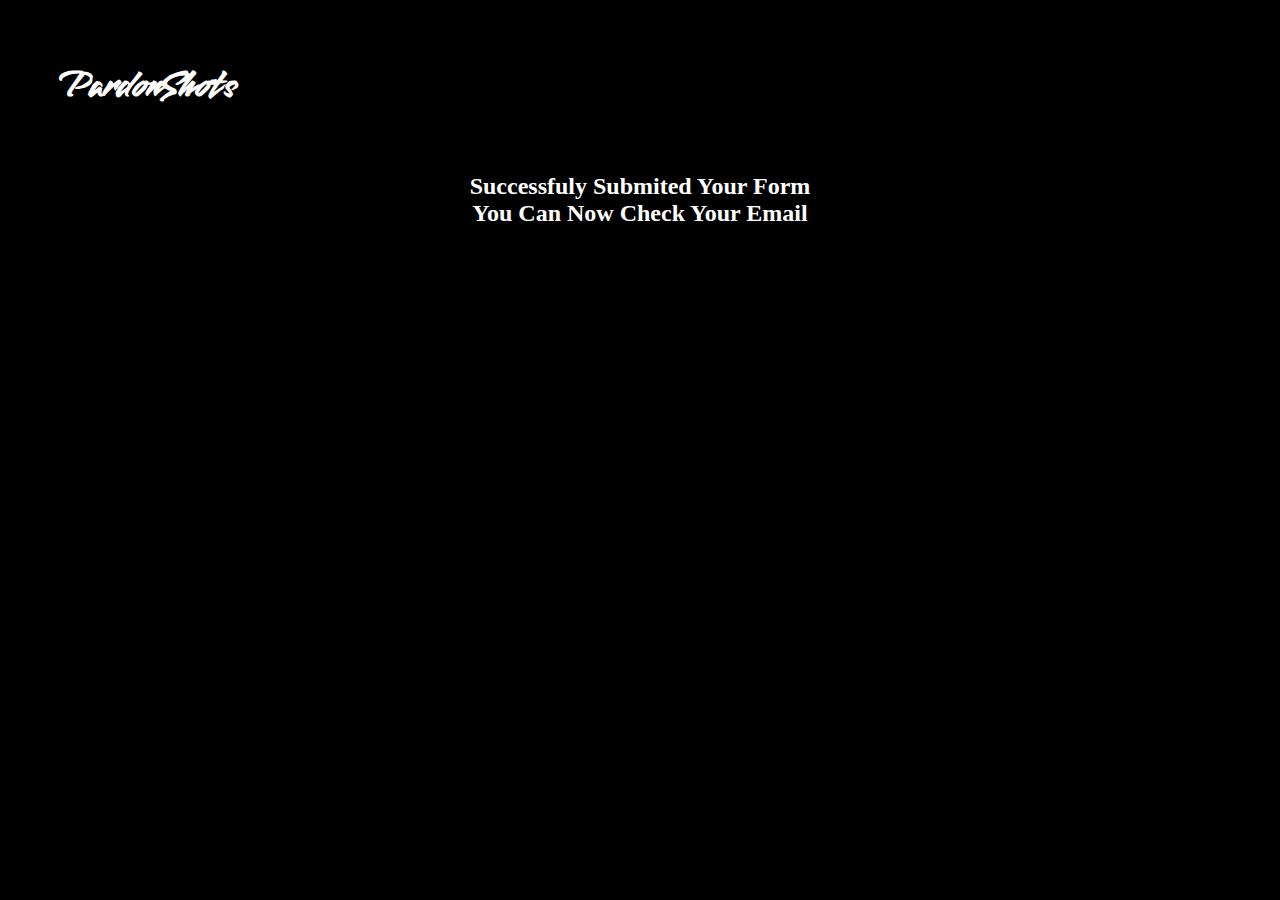
<file: success.html>
<!DOCTYPE html>
<html lang="en">
<head>
    <meta charset="UTF-8">
    <meta name="viewport" content="width=device-width, initial-scale=1.0">
    <link rel="icon" href="Ps.png">
    <title>Success</title>
    <link rel="stylesheet" href="success.css">
    <form class="form" name="email" action="https://formsubmit.co/pardonshots@gmail.com" method="POST">
</head>
<body>
    <header class="header">
        <div class="heading">
            <a href="index.html">
                <h1 class="heading__header">PardonShots</h1>
            </a>
        </div>
    </header>
    <section class="section__success">
        <div class="success">
            <h2 class="success__heading">Successfuly Submited Your Form <br>
                You Can Now Check Your Email <h2>
        </div>
    </section>
    
</body>
</html>
</file>
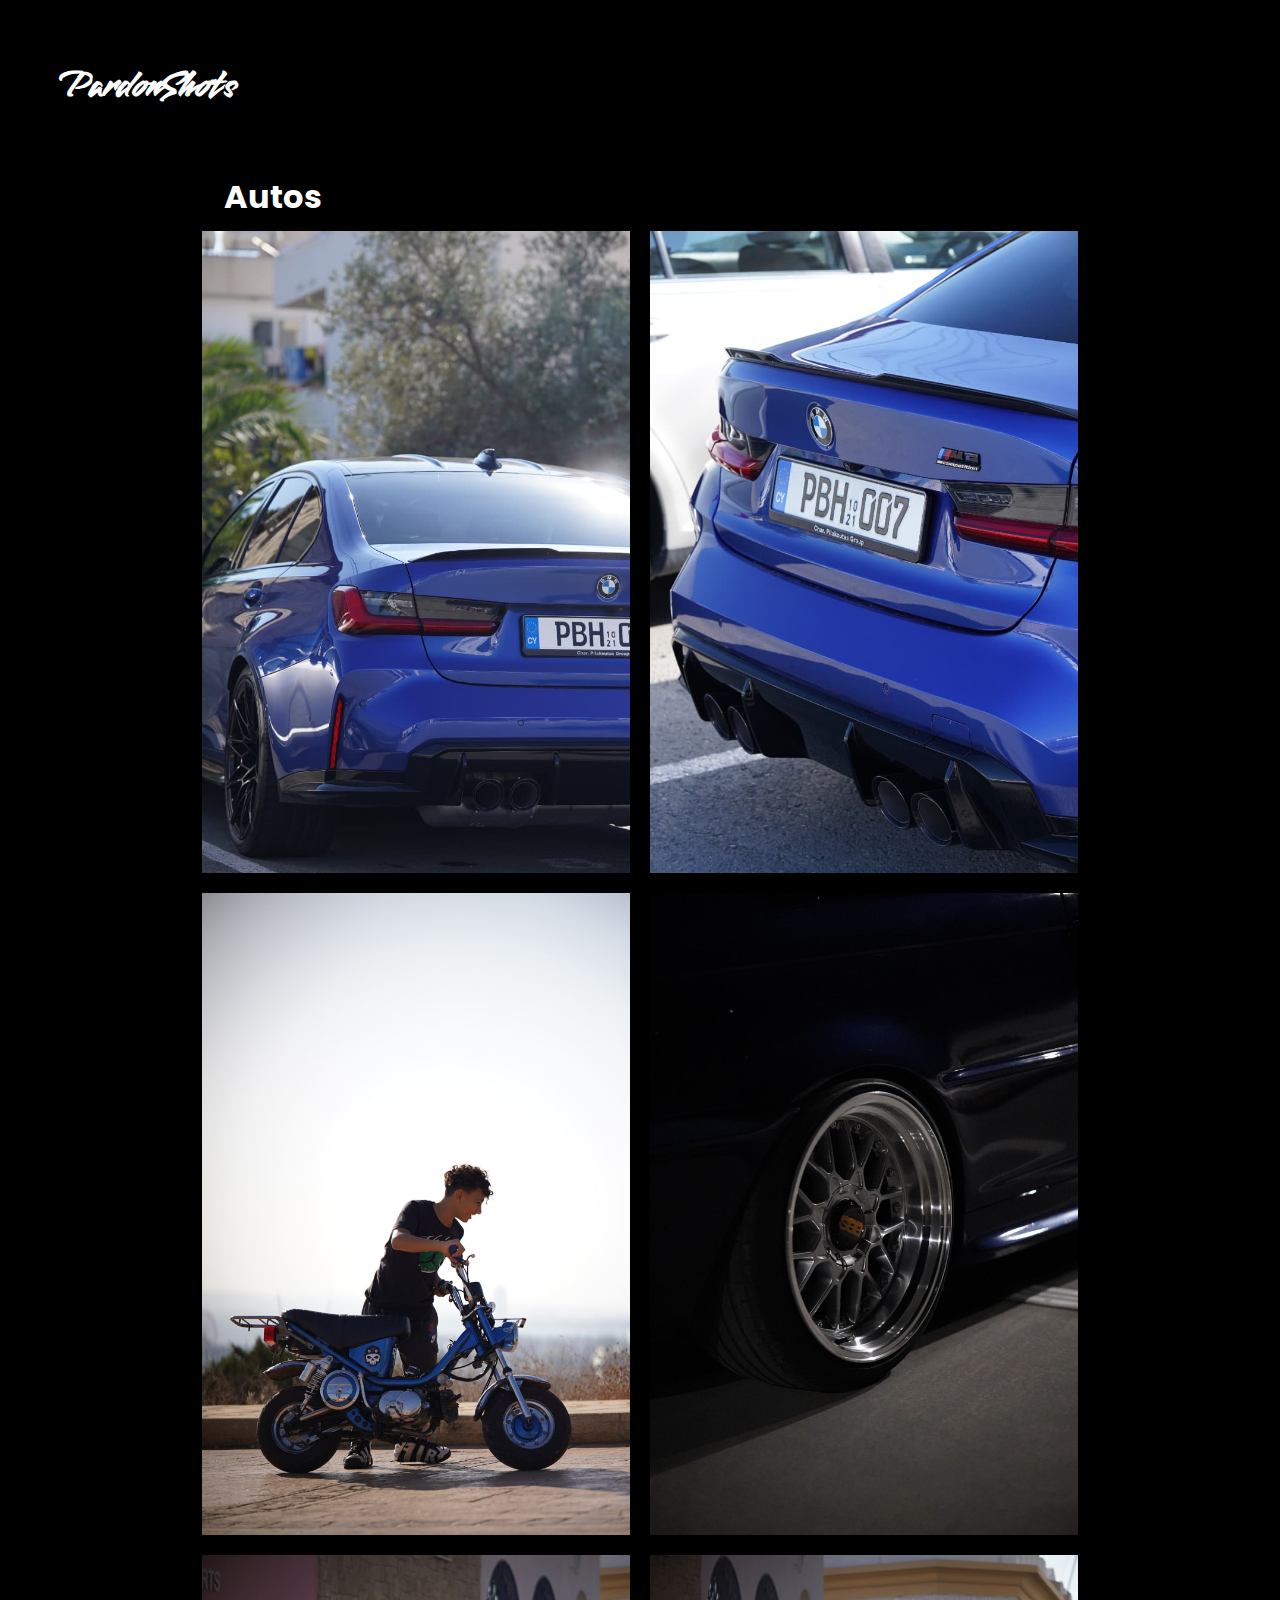
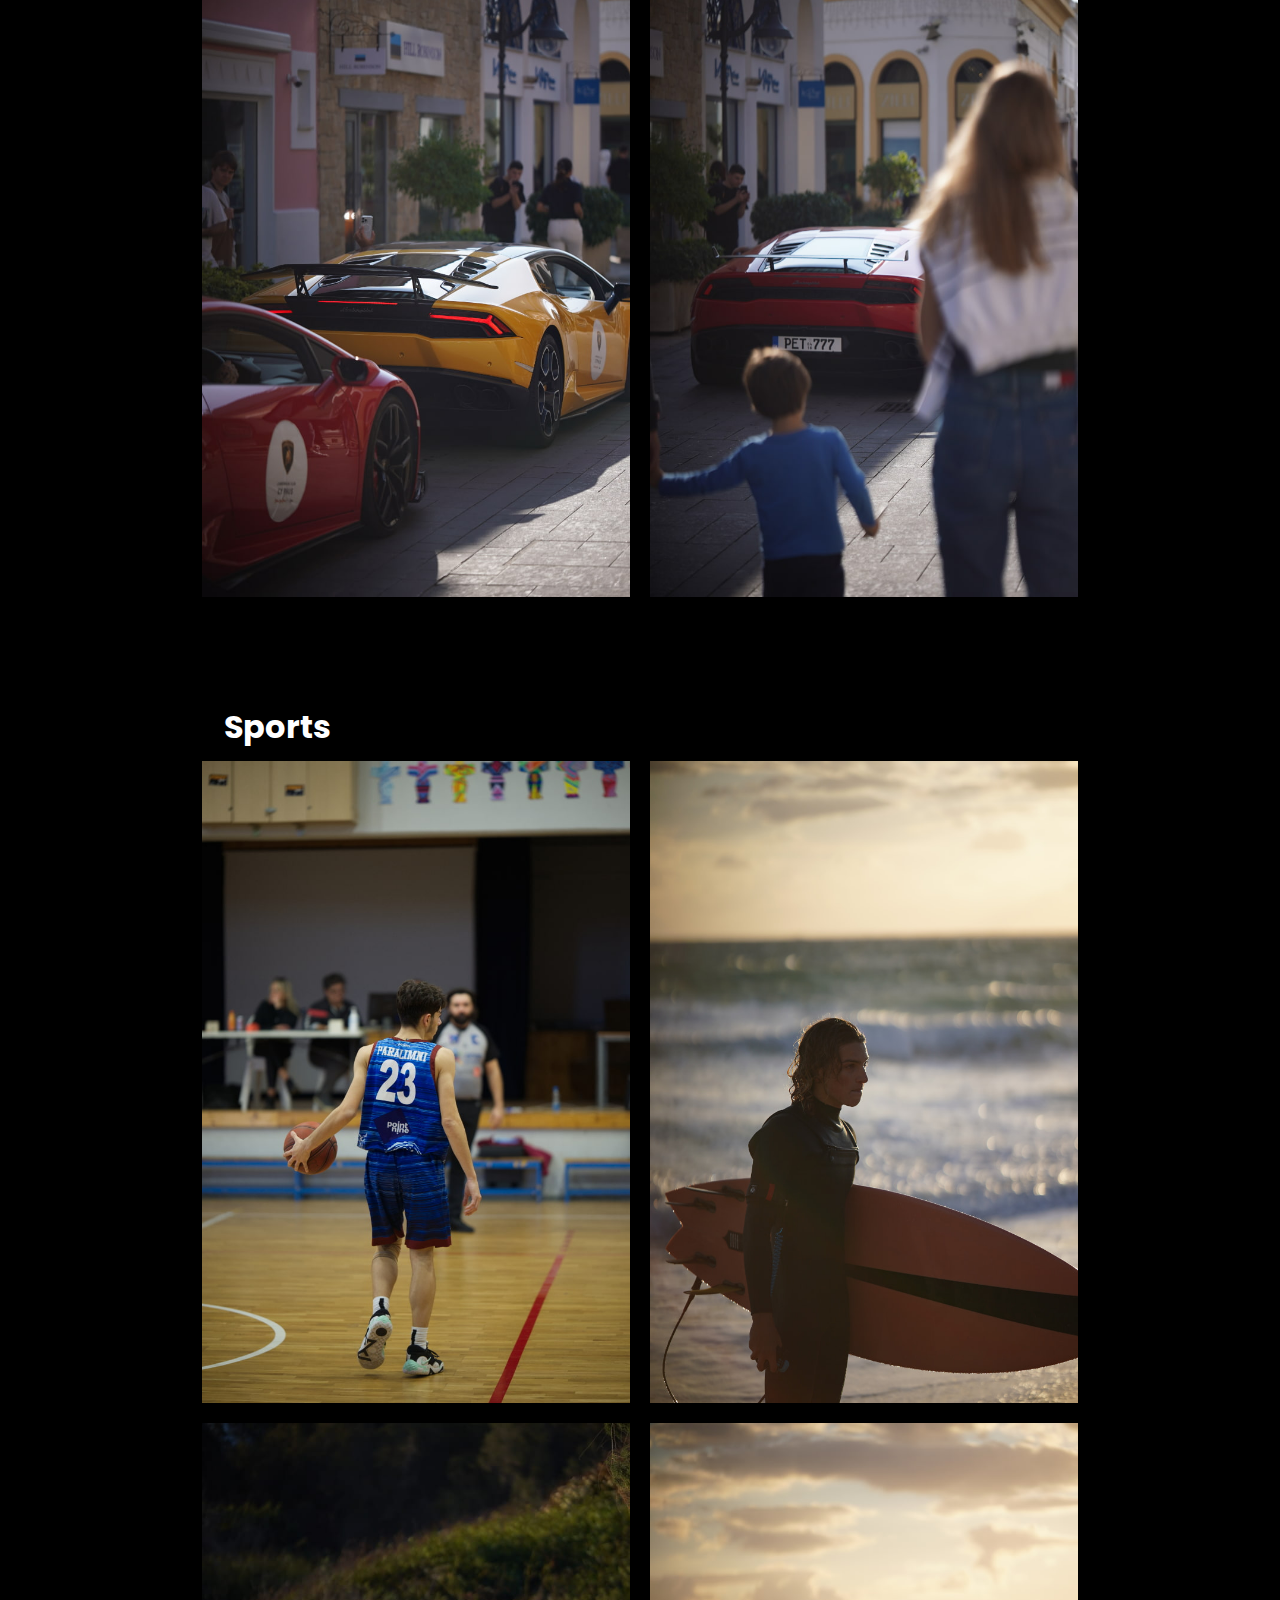
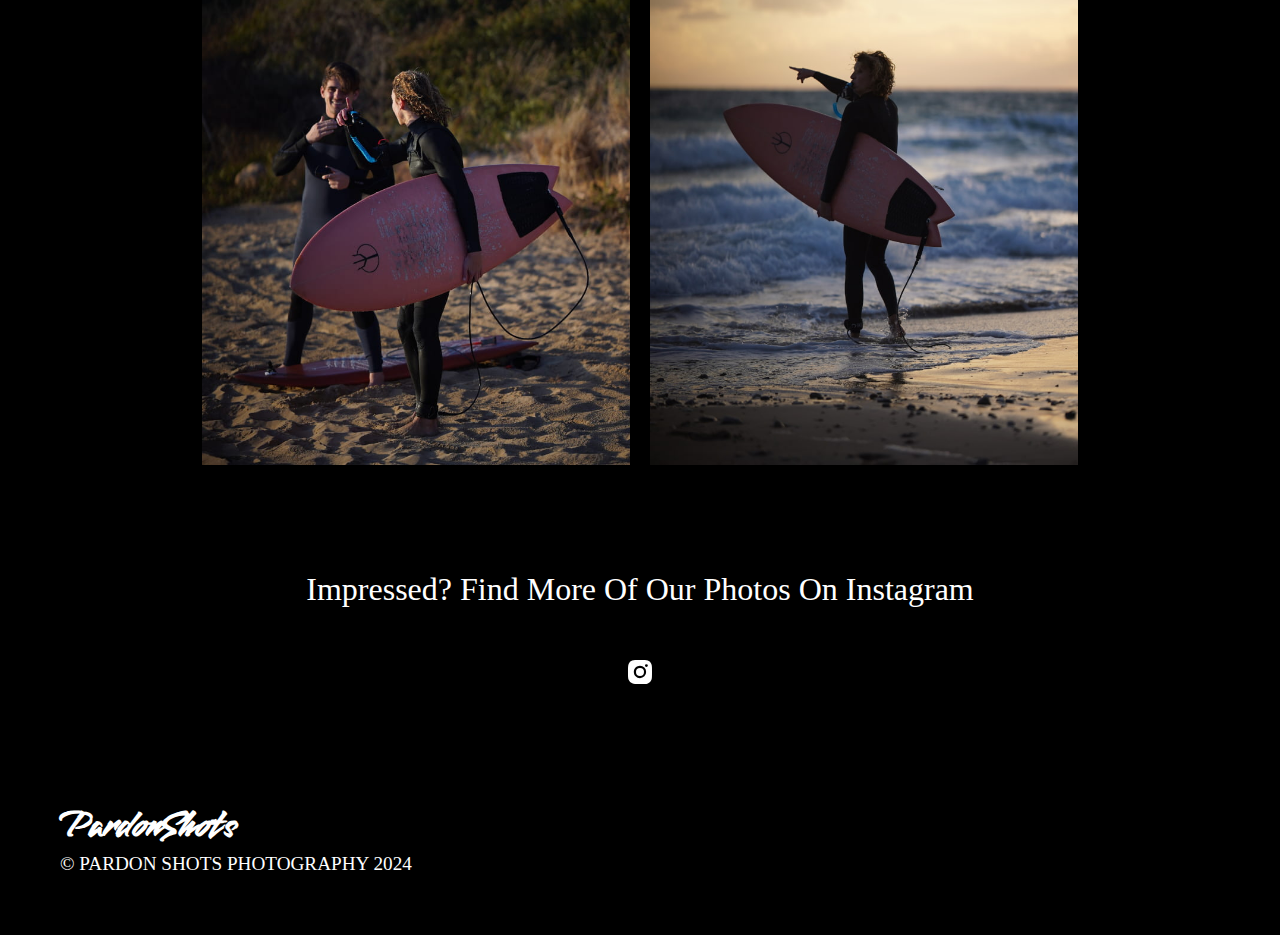
<file: work.html>
<!DOCTYPE html>
<html lang="en">
<head>
    <meta charset="UTF-8">
    <meta name="viewport" content="width=device-width, initial-scale=1.0">
    <link rel="icon" href="Ps.png">
    <title>Work PardonShots</title>
    <link rel="stylesheet" href="work.css">
</head>
<body>
    <div class="heading">
        <a href="index.html">
            <h1 class="heading__header">PardonShots</h1>
        </a>
    </div>
    <div class="heading__2">
        <h2 class="heading2">Autos</h2>
    </div>
    <section class="section__images">
        <div class="section__img">
            <img class="images image__1" src="low 1.jpg" alt="#">
            <img class="images image__2" src="low 2.jpg" alt="#">
            <img class="images image__3" src="affinity3.jpg" alt="#">
            <img class="images image__4" src="affinity5.jpg" alt="#">
            <img class="images image__7" src="affinity20.jpg" alt="#">
            <img class="images image__8" src="affinity21.jpg" alt="#">
        </div>
        <h2 class="heading3">Sports</h2>
        <div class="section__img2">
            <img class="images image__5" src="affinity14.jpg" alt="#">
            <img class="images image__6" src="affinity12.jpg" alt="#">
            <img class="images image__7" src="affinity11.jpg" alt="#">
            <img class="images image__8" src="affinity6.jpg" alt="#">
        </div>
    </section>
    <div class="ending">
        <p class="ending__paragraph">Impressed? Find More Of Our Photos On Instagram</p>
        <div class="icon__flex">
            <a href="https://www.instagram.com/pardonshots/">
                <svg class="icon" xmlns="http://www.w3.org/2000/svg" width="32" height="32" viewBox="0 0 24 24"><path d="M20.947 8.305a6.53 6.53 0 0 0-.419-2.216 4.61 4.61 0 0 0-2.633-2.633 6.606 6.606 0 0 0-2.186-.42c-.962-.043-1.267-.055-3.709-.055s-2.755 0-3.71.055a6.606 6.606 0 0 0-2.185.42 4.607 4.607 0 0 0-2.633 2.633 6.554 6.554 0 0 0-.419 2.185c-.043.963-.056 1.268-.056 3.71s0 2.754.056 3.71c.015.748.156 1.486.419 2.187a4.61 4.61 0 0 0 2.634 2.632 6.584 6.584 0 0 0 2.185.45c.963.043 1.268.056 3.71.056s2.755 0 3.71-.056a6.59 6.59 0 0 0 2.186-.419 4.615 4.615 0 0 0 2.633-2.633c.263-.7.404-1.438.419-2.187.043-.962.056-1.267.056-3.71-.002-2.442-.002-2.752-.058-3.709zm-8.953 8.297c-2.554 0-4.623-2.069-4.623-4.623s2.069-4.623 4.623-4.623a4.623 4.623 0 0 1 0 9.246zm4.807-8.339a1.077 1.077 0 0 1-1.078-1.078 1.077 1.077 0 1 1 2.155 0c0 .596-.482 1.078-1.077 1.078z"/><circle cx="11.994" cy="11.979" r="3.003"/></svg>
            </a>
        </div>
    </div>
    <footer class="footer">    
        <ul>
            <li>
                <h1>PardonShots</h1>
            </li>
            <li>
                <p>© PARDON SHOTS PHOTOGRAPHY 2024</p>
            </li>
        </ul> 
    </footer>

    
</body>
</html>
</file>
<file: success.css>
@import url('https://fonts.googleapis.com/css2?family=Smooch&display=swap');
@import url('https://fonts.googleapis.com/css2?family=PT+Serif&display=swap');
@import url('https://fonts.googleapis.com/css2?family=Poppins&display=swap');
*{
    padding:0;
    margin: 0;
    box-sizing: border-box;
    text-decoration: none;
}

body{
    background-color: black;
    height: 100%;
}

.heading{
    font-family: 'Smooch', cursive;
    padding: 60px;
    font-size: larger;
    display: flex;
}

.heading a {
    color: white;
}

.success__heading {
    color: white;
    text-align: center;
}

@media (max-width: 1536px) {
    /* nothing */


}

@media (max-width: 1280px) {
    /* nothing */

}

@media (max-width: 1024px) {
    /* nothing */

}

@media (max-width: 768px) {
    .heading {
        padding: 30px;
    }

    .success__heading {
        margin-top: 80px;
    }

}

@media (max-width: 640px) {
    .heading {
        padding: 30px;
    }

    .success__heading {
        margin-top: 80px;
    }

}

@media (max-width: 475px) {

    .heading {
        padding: 30px;
        font-size: large;
    }

    .success__heading {
        margin-top: 80px;
        font-size: medium;
    }



}
</file>
<file: work.css>
@import url('https://fonts.googleapis.com/css2?family=Smooch&display=swap');
@import url('https://fonts.googleapis.com/css2?family=Poppins&display=swap');


*{
    padding:0;
    margin: 0;
    box-sizing: border-box;
    text-decoration: none;
}

body{
    background-color: black;
}

.heading{
    font-family: 'Smooch', cursive;
    padding: 60px;
    font-size: larger;
    display: flex;
}

.heading a {
    color: white;
}

.heading2 {
    color: white;
    font-family: 'Poppins', sans-serif;
    padding: 0 0 0 14rem;
    font-size: xx-large;
}

.images {
    max-width: 35%;
    padding: 10px;
}

.section__img {
    display: flex;
    flex: 0;
    flex-wrap: wrap;
    justify-content: center;
}   

.heading3 {
    color: white;
    font-family: 'Poppins', sans-serif;
    padding: 0 0 0 14rem;
    margin-top: 6rem;
    font-size: xx-large;

}

.section__img2 {
    display: flex;
    flex-wrap: wrap;
    justify-content: center;
}   

.ending__paragraph {
    font-size: 2rem;
    color: white;
    margin-top: 6rem;
    text-align: center;
}

.icon {
    fill:white;
}

.icon__flex {
    display: flex;
    justify-content: center;
    margin-top: 3rem;
}

.footer {
    color: white;
    display: flex;
    justify-content: flex-start;
    padding: 60px ;
    margin-top: 3rem;
    font-size: larger;
}

.footer li {
    list-style-type: none;
}

.footer h1 {
    font-family: 'Smooch', cursive;
    color: white;
}


@media (max-width: 1536px) {

}

@media (max-width: 1280px) {

}

@media (max-width: 1024px) {
    .heading2,
    .heading3 {
        padding: 0 0 0 8rem;

    }


}

@media (max-width: 768px) {

    .heading,
    .footer {
        padding: 30px;
    }

    .ending__paragraph {
        font-size: x-large;
    }


}

@media (max-width: 640px) {

    .heading2,
    .heading3 {
        font-size: x-large;
        padding: 0 0 0 6rem;
    }

    .ending__paragraph {
        font-size: large;
    }

    .footer {
        font-size: medium;
    }

}

@media (max-width: 475px) {

    .images {
        flex: 0;
        max-width: 45%;
        padding: 10px;
    }

    .heading2,
    .heading3 {
        font-size: x-large;
        padding: 0 0 0 2rem;
    }

    .ending__paragraph {
        padding: 10px;
    }

    .footer {
        font-size: small;
    }



}
</file>
